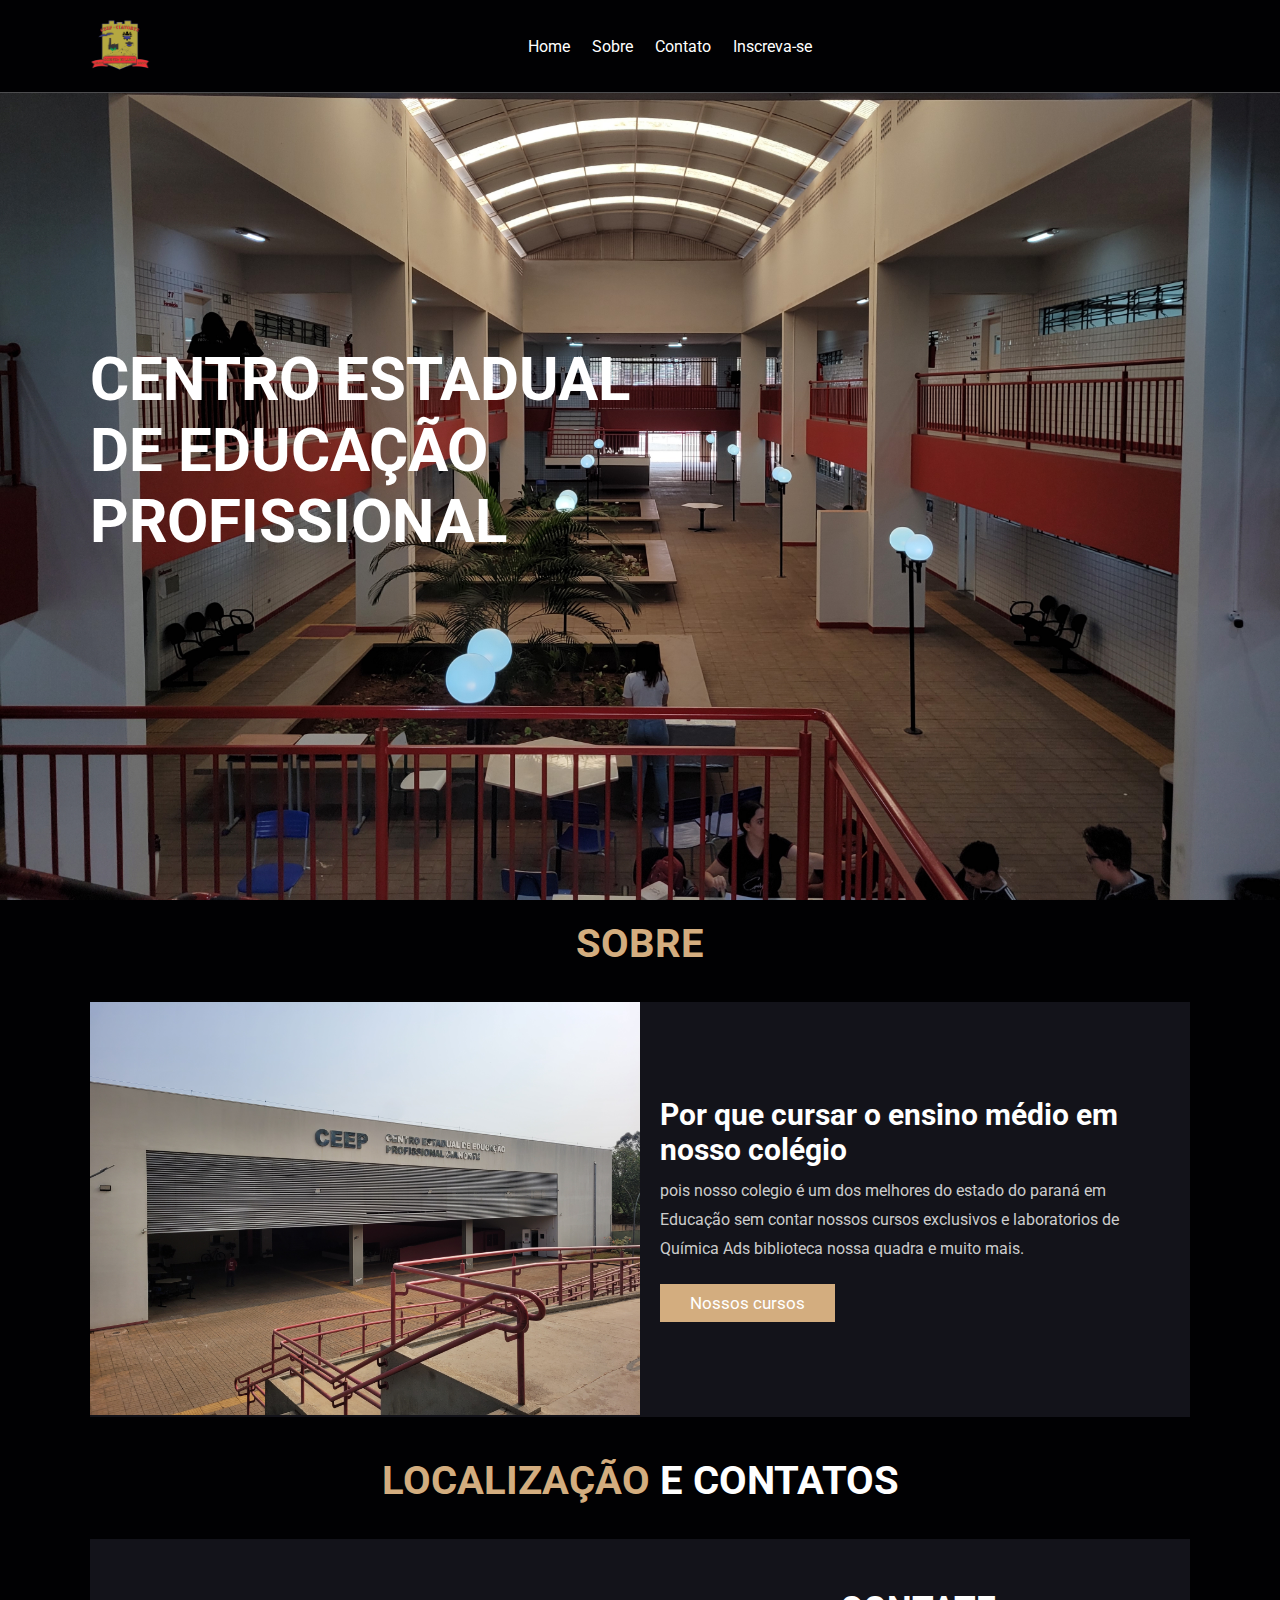
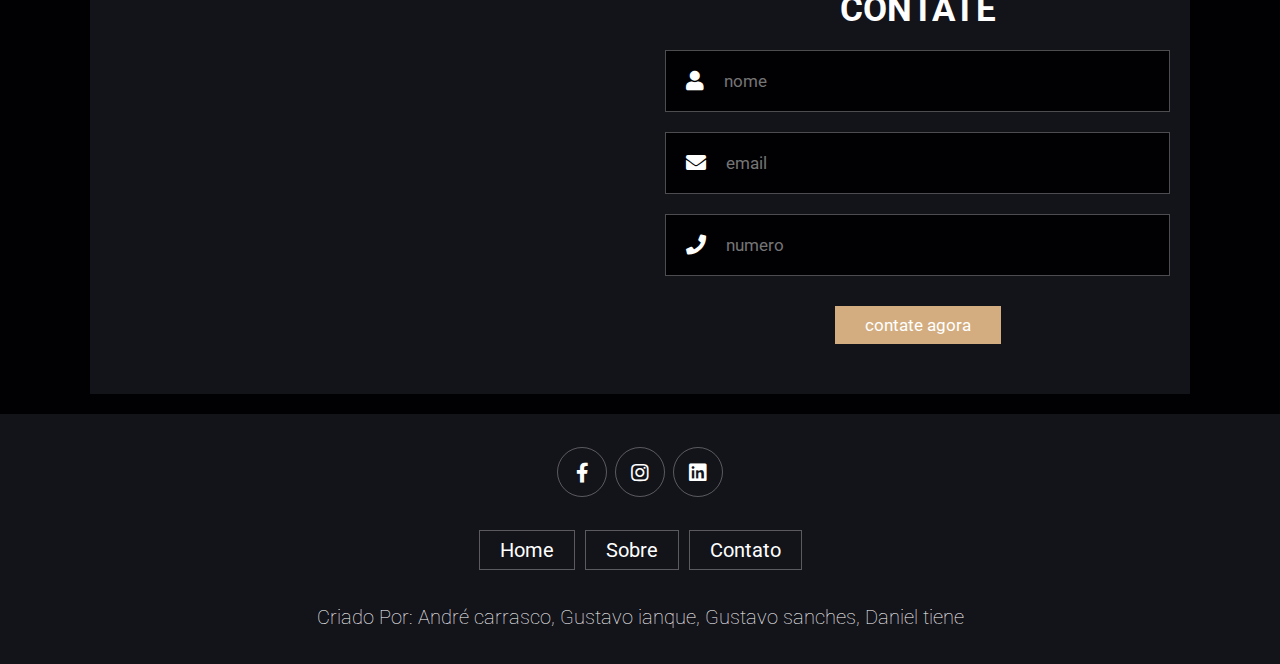
<file: index.html>
<!DOCTYPE html>
<html lang="en">
<head>
    <meta charset="UTF-8">
    <meta http-equiv="X-UA-Compatible" content="IE=edge">
    <meta name="viewport" content="width=device-width, initial-scale=1.0">
    <title>Ceep cianorte</title>

   
    <link rel="stylesheet" href="https://cdnjs.cloudflare.com/ajax/libs/font-awesome/5.15.4/css/all.min.css">


    <link rel="stylesheet" href="css/style.css">

    <link rel="apple-touch-icon" sizes="180x180" href="/apple-touch-icon.png">
    <link rel="icon" type="image/png" sizes="32x32" href="/favicon-32x32.png">
    <link rel="icon" type="image/png" sizes="16x16" href="/favicon-16x16.png">
    <link rel="manifest" href="/site.webmanifest">
    <link rel="shortcut icon" href="favicon-16x16.png" type="image/x-icon">

</head>
 
<body>
    


<header class="header">

    <a href="#" class="logo">
        <img src="images/logo.png" alt="">
    </a>

    <nav class="navbar">
        <a href="#home">Home</a>
        <a href="#about">Sobre</a>
        <a href="#contact">Contato</a>
        <a href="http://inscricao.ceepcianorte.com.br/">Inscreva-se</a>
    </nav>



    <div class="icons">
      
        <div class="fas fa-bars" id="menu-btn"></div>
    </div>

    <div class="search-form">
        <input type="search" id="search-box" placeholder="search here...">
        <label for="search-box" class="fas fa-search"></label>
    </div>

  
    </div>

</header>


<section class="home" id="home">

    <div class="content">
        <h3>Centro estadual de Educação profissional</h3>
    </div>

</section>


<section class="about" id="about">

    <h1 class="heading"> <span>Sobre</span> </h1>

    <div class="row">

        <div class="image">
            <img src="images/about-img.jpg" alt="">
        </div>

        <div class="content">
            <h3>Por que cursar o ensino médio em nosso colégio</h3>
            <p>pois nosso colegio é um dos melhores do estado do paraná em Educação sem contar nossos cursos
            exclusivos e laboratorios de Química Ads biblioteca nossa quadra e muito mais.</p>
            <a href="cursos.html" class="btn">Nossos cursos</a>
        </div>

    </div>

</section>







<section class="contact" id="contact">

    <h1 class="heading"> <span>Localização</span> e Contatos</h1>

    <div class="row">

        <iframe class="map" src="https://www.google.com/maps/embed?pb=!1m18!1m12!1m3!1d5167.974619016668!2d-52.62924576260665!3d-23.66487313740294!2m3!1f0!2f0!3f0!3m2!1i1024!2i768!4f13.1!3m3!1m2!1s0x94ed59c6d1125dab%3A0xdaee9aaeef2ba67d!2sCentro%20Estadual%20de%20Educa%C3%A7%C3%A3o%20Profissional%20Cianorte!5e0!3m2!1spt-BR!2sbr!4v1728264701195!5m2!1spt-BR!2sbr" allowfullscreen="" loading="lazy"></iframe>

        <form action="">
            <h3>Contate</h3>
            <div class="inputBox">
                <span class="fas fa-user"></span>
                <input type="text" placeholder="nome">
            </div>
            <div class="inputBox">
                <span class="fas fa-envelope"></span>
                <input type="email" placeholder="email">
            </div>
            <div class="inputBox">
                <span class="fas fa-phone"></span>
                <input type="number" placeholder="numero">
            </div>
            <input type="submit" value="contate agora" class="btn">
        </form>

    </div>

</section>



<section class="footer">

    <div class="share">
        <a href="https://www.facebook.com/ceepcianorte/?locale=pt_BR" class="fab fa-facebook-f"></a>
        <a href="https://www.instagram.com/ceepcianorte/" class="fab fa-instagram"></a>
        <a href="https://br.linkedin.com/school/ceep-cianorte/" class="fab fa-linkedin"></a>

    </div>

    <div class="links">
        <a href="#">Home</a>
        <a href="#">Sobre</a>
        <a href="#">Contato</a>

    </div>

    <div class="credit">Criado Por:  André carrasco,
        Gustavo ianque,
        Gustavo sanches,
        Daniel tiene
    </div>

</section>



















<!-- custom js file link  -->
<script src="js/script.js"></script>

</body>
</html>
</file>
<file: css/style.css>
@import url('https://fonts.googleapis.com/css2?family=Roboto:wght@100;300;400;500;700&display=swap');

:root{
    --main-color:#d3ad7f;
    --black:#13131a;
    --bg:#010103;
    --border:.1rem solid rgba(255,255,255,.3);
}

*{
    font-family: 'Roboto', sans-serif;
    margin:0; padding:0;
    box-sizing: border-box;
    outline: none; border:none;
    text-decoration: none;
    transition: .2s linear;
}

html{
    font-size: 62.5%;
    overflow-x: hidden;
    scroll-padding-top: 9rem;
    scroll-behavior: smooth;
}

html::-webkit-scrollbar{
    width: .8rem;
}

html::-webkit-scrollbar-track{
    background: transparent;
}

html::-webkit-scrollbar-thumb{
    background: #fff;
    border-radius: 5rem;
}

body{
    background: var(--bg);
}

section{
    padding:2rem 7%;
}

.heading{
    text-align: center;
    color:#fff;
    text-transform: uppercase;
    padding-bottom: 3.5rem;
    font-size: 4rem;
}

.heading span{
    color:var(--main-color);
    text-transform: uppercase;
}

.btn{
    margin-top: 1rem;
    display: inline-block;
    padding:.9rem 3rem;
    font-size: 1.7rem;
    color:#fff;
    background: var(--main-color);
    cursor: pointer;
}

.btn:hover{
    letter-spacing: .2rem;
}

.header{
    background: var(--bg);
    display: flex;
    align-items: center;
    justify-content: space-between;
    padding:1.5rem 7%;
    border-bottom: var(--border);
    position: fixed;
    top:0; left: 0; right: 0;
    z-index: 1000;
}

.header .logo img{
    height: 6rem;
}

.header .navbar a{
    margin:0 1rem;
    font-size: 1.6rem;
    color:#fff;
}

.header .navbar a:hover{
    color:var(--main-color);
    border-bottom: .1rem solid var(--main-color);
    padding-bottom: .5rem;
}

.header .icons div{
    color:#fff;
    cursor: pointer;
    font-size: 2.5rem;
    margin-left: 2rem;
}

.header .icons div:hover{
    color:var(--main-color);
}

#menu-btn{
    display: none;
}

.header .search-form{
    position: absolute;
    top:115%; right: 7%;
    background: #fff;
    width: 50rem;
    height: 5rem;
    display: flex;
    align-items: center;
    transform: scaleY(0);
    transform-origin: top;
}

.header .search-form.active{
    transform: scaleY(1);
}

.header .search-form input{
    height: 100%;
    width: 100%;
    font-size: 1.6rem;
    color:var(--black);
    padding:1rem;
    text-transform: none;
}

.header .search-form label{
    cursor: pointer;
    font-size: 2.2rem;
    margin-right: 1.5rem;
    color:var(--black);
}

.header .search-form label:hover{
    color:var(--main-color);
}



.home{
    min-height: 100vh;
    display: flex;
    align-items: center;
    background:url(../images/home-img.jpg) no-repeat;
    background-size: cover;
    background-position: center;
}

.home .content{
    max-width: 60rem;
}

.home .content h3{
    font-size: 6rem;
    text-transform: uppercase;
    color:#fff;
}

.home .content p{
    font-size: 2rem;
    font-weight: lighter;
    line-height: 1.8;
    padding:1rem 0;
    color:#eee;
}

.about .row{
    display: flex;
    align-items: center;
    background:var(--black);
    flex-wrap: wrap;
}

.about .row .image{
    flex:1 1 45rem;
}

.about .row .image img{
    width: 100%;
}
.about .row .content{
    flex:1 1 45rem;
    padding:2rem;
}

.about .row .content h3{
    font-size: 3rem;
    color:#fff;
}

.about .row .content p{
    font-size: 1.6rem;
    color:#ccc;
    padding:1rem 0;
    line-height: 1.8;
}





.contact .row{
    display: flex;
    background:var(--black);
    flex-wrap: wrap;
    gap:1rem;
}

.contact .row .map{
    flex:1 1 45rem;
    width: 100%;
    object-fit: cover;
}

.contact .row form{
    flex:1 1 45rem;
    padding:5rem 2rem;
    text-align: center;
}

.contact .row form h3{
    text-transform: uppercase;
    font-size: 3.5rem;
    color:#fff;
}

.contact .row form .inputBox{
    display: flex;
    align-items: center;
    margin-top: 2rem;
    margin-bottom: 2rem;
    background:var(--bg);
    border:var(--border);
}

.contact .row form .inputBox span{
    color:#fff;
    font-size: 2rem;
    padding-left: 2rem;
}

.contact .row form .inputBox input{
    width: 100%;
    padding:2rem;
    font-size: 1.7rem;
    color:#fff;
    text-transform: none;
    background:none;
}


.footer{
    background:var(--black);
    text-align: center;
}

.footer .share{
    padding:1rem 0;
}

.footer .share a{
    height: 5rem;
    width: 5rem;
    line-height: 5rem;
    font-size: 2rem;
    color:#fff;
    border:var(--border);
    margin:.3rem;
    border-radius: 50%;
}

.footer .share a:hover{
    background-color: var(--main-color);
}

.footer .links{
    display: flex;
    justify-content: center;
    flex-wrap: wrap;
    padding:2rem 0;
    gap:1rem;
}

.footer .links a{
    padding:.7rem 2rem;
    color:#fff;
    border:var(--border);
    font-size: 2rem;
}

.footer .links a:hover{
    background:var(--main-color);
}

.footer .credit{
    font-size: 2rem;
    color:#fff;
    font-weight: lighter;
    padding:1.5rem;
}

.footer .credit span{
    color:var(--main-color);
}













/* media queries  */
@media (max-width:991px){

    html{
        font-size: 55%;
    }

    .header{
        padding:1.5rem 2rem;
    }

    section{
        padding:2rem;
    }

}

@media (max-width:768px){

    #menu-btn{
        display: inline-block;
    }

    .header .navbar{
        position: absolute;
        top:100%; right: -100%;
        background: #fff;
        width: 30rem;
        height: calc(100vh - 9.5rem);
    }

    .header .navbar.active{
        right:0;
    }

    .header .navbar a{
        color:var(--black);
        display: block;
        margin:1.5rem;
        padding:.5rem;
        font-size: 2rem;
        
    }

    .header .search-form{
        width: 90%;
        right: 2rem;
    }

    .home{
        background-position: left;
        justify-content: center;
        text-align: center;
    }

    .home .content h3{
        font-size: 4.5rem;
    }

    .home .content p{
        font-size: 1.5rem;
    }

}

@media (max-width:450px){

    html{
        font-size: 50%;
    }

}


.image1{
height: 500px;

}
</file>
